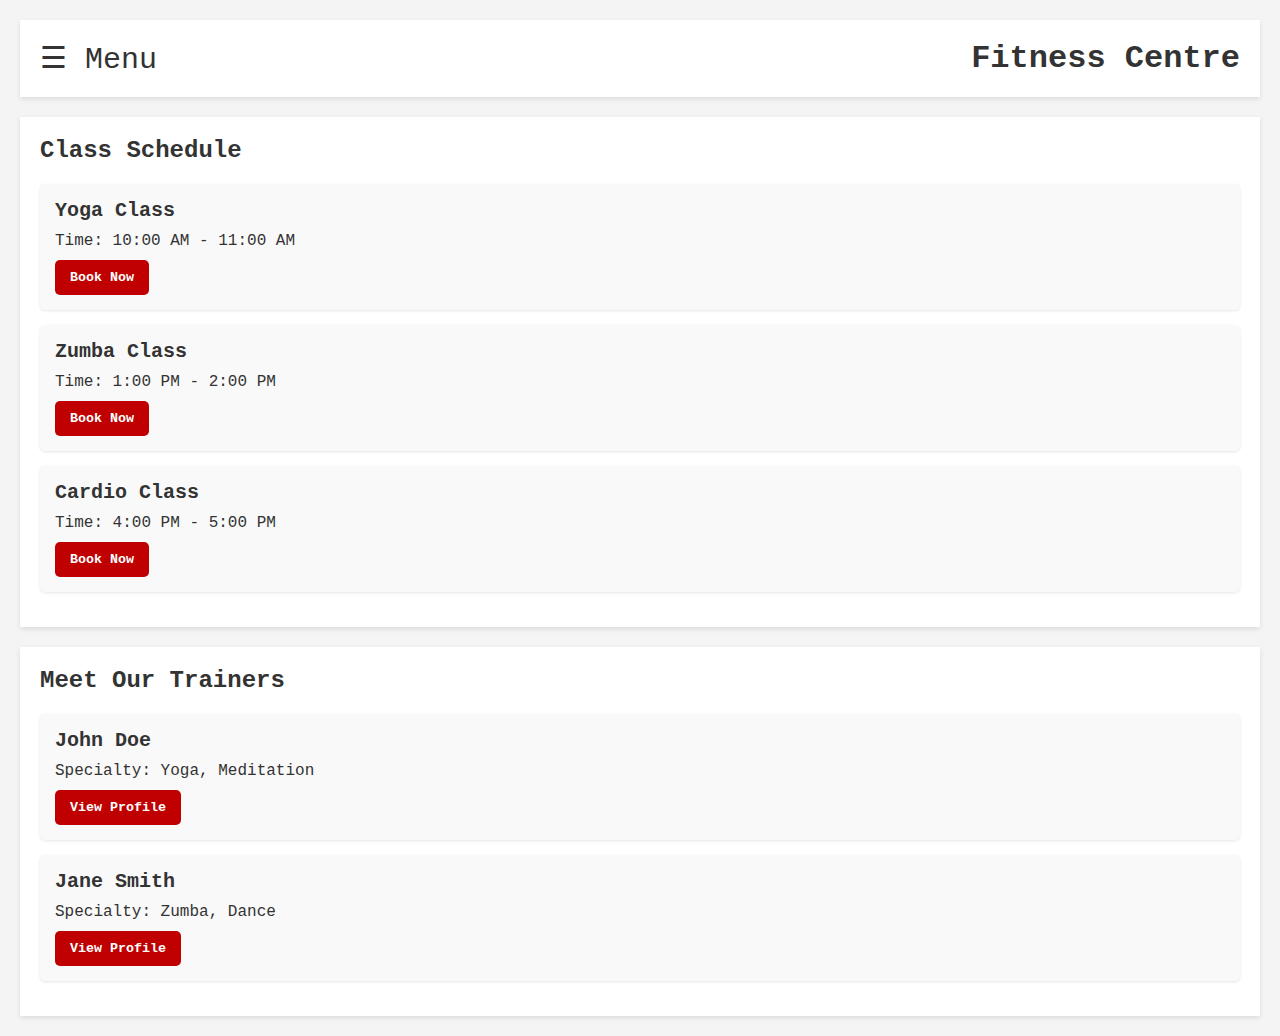
<file: index.html>
<!DOCTYPE html>
<html lang="en">
<head>
  <meta charset="UTF-8">
  <meta name="viewport" content="width=device-width, initial-scale=1.0">
  <title>Fitness Centre App</title>
  <link rel="stylesheet" href="style.css" href="fitness-app.js">
</head>
<body>
  <!-- Side Menu -->
  <div class="side-menu" id="sideMenu">
    <ul>
      <li><a href="#">Home</a></li>
      <li><a href="#">Class Schedule</a></li>
      <li><a href="booking-system.html">Booking System</a></li>
      <li><a href="#">Trainer Profiles</a></li>
      <li><a href="#">User Profile</a></li>
      <li><a href="#">Settings</a></li>
    </ul>
  </div>

  <!-- Main Content -->
  <div class="main-content">
    <!-- Header with Side Menu Toggle Button -->
    <header>
      <button class="menu-btn" onclick="toggleMenu()">&#9776; Menu</button>
      <h1>Fitness Centre</h1>
    </header>

    <!-- Class Schedule -->
    <section class="schedule">
      <h2>Class Schedule</h2>
      <div class="class-card">
        <h3>Yoga Class</h3>
        <p>Time: 10:00 AM - 11:00 AM</p>
        <button>Book Now</button>
      </div>
      <div class="class-card">
        <h3>Zumba Class</h3>
        <p>Time: 1:00 PM - 2:00 PM</p>
        <button>Book Now</button>
      </div>
      <div class="class-card">
        <h3>Cardio Class</h3>
        <p>Time: 4:00 PM - 5:00 PM</p>
        <button>Book Now</button>
      </div>
    </section>

    <!-- Trainer Profiles -->
    <section class="trainer-profiles">
      <h2>Meet Our Trainers</h2>
      <div class="trainer-card">
        <h3>John Doe</h3>
        <p>Specialty: Yoga, Meditation</p>
        <button>View Profile</button>
      </div>
      <div class="trainer-card">
        <h3>Jane Smith</h3>
        <p>Specialty: Zumba, Dance</p>
        <button>View Profile</button>
      </div>
    </section>
  </div>

  <!-- JavaScript for Toggle Menu -->
  <script>
    function toggleMenu() {
      const menu = document.getElementById('sideMenu');
      menu.classList.toggle('active');
    }
  </script>
</body>
</html>
</file>
